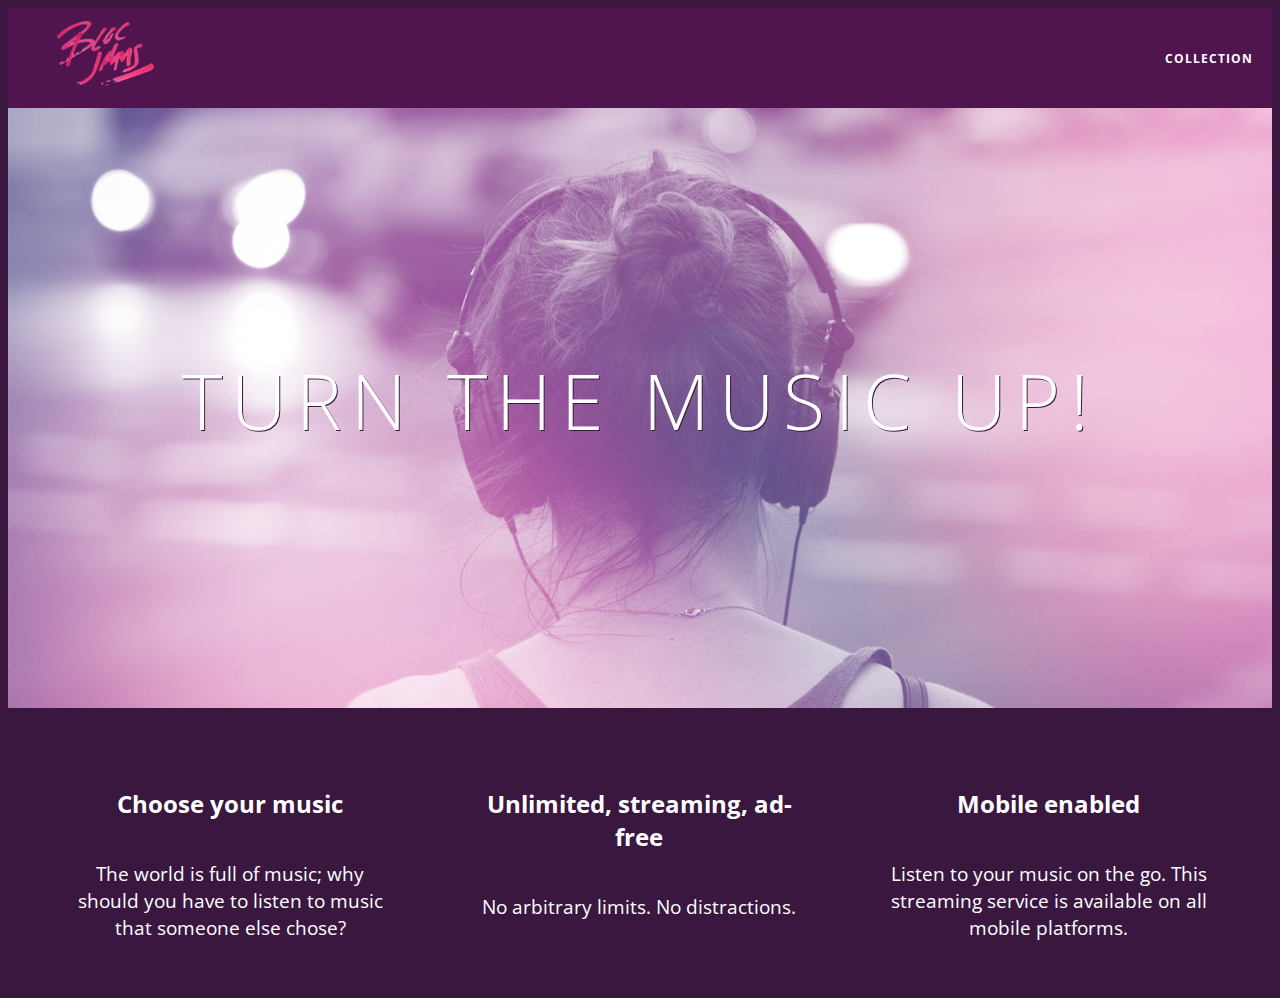
<file: index.html>
<!DOCTYPE html>
<html>
    <head>
        <title>Bloc Jams</title>
        <meta name="vewport" content="width=device-width, initial-scale=1">
        <link rel="stylesheet" type="text/css" href="http://fonts.googleapis.com/css?family=Open+Sans:400,800,600,700,300">
        <link rel="stylesheet" type="text/css" href="http://code.ionicframework.com/ionicons/2.0.1/css/ionicons.min.css">
        <link rel="stylesheet" type="text/css" href="styles/normalize.css">
        <link rel="stylesheet" type="text/css" href="styles/main.css">
        <link rel="stylesheet" type="text/css" href="styles/landing.css">
    </head>
    <body class="landing">
        <nav class="navbar"> <!-- nav bar -->
            <a href="index.html" class="logo">
                <img src="assets/images/bloc_jams_logo.png" alt="bloc jams logo">
            </a>
            <div class="links-container">
                <a href="collection.html" class="navbar-link">collection</a>
            </div>
        </nav>
        <section class="hero-content"> <!-- hero content -->
            <h1 class="hero-title">Turn the music up!</h1>
        </section>
        <section class="selling-points container clearfix"> <!-- selling points -->
            <div class="point column third">
                <span class="ion-music-note"></span>
                <h5 class="point-title">Choose your music</h5>
                <p class="point-description">The world is full of music; why should you have to listen to music that someone else chose?</p>
            </div>
            <div class="point column third">
                <span class="ion-radio-waves"></span>
                <h5 class="point-title">Unlimited, streaming, ad-free</h5>
                <p class="point-description">No arbitrary limits. No distractions.</p>
            </div>
            <div class="point column third">
                <span class="ion-iphone"></span>
                <h5 class="point-title">Mobile enabled</h5>
                <p class="point-description">Listen to your music on the go. This streaming service is available on all mobile platforms.</p>
            </div>
        </section>
    </body>
</html>
</file>
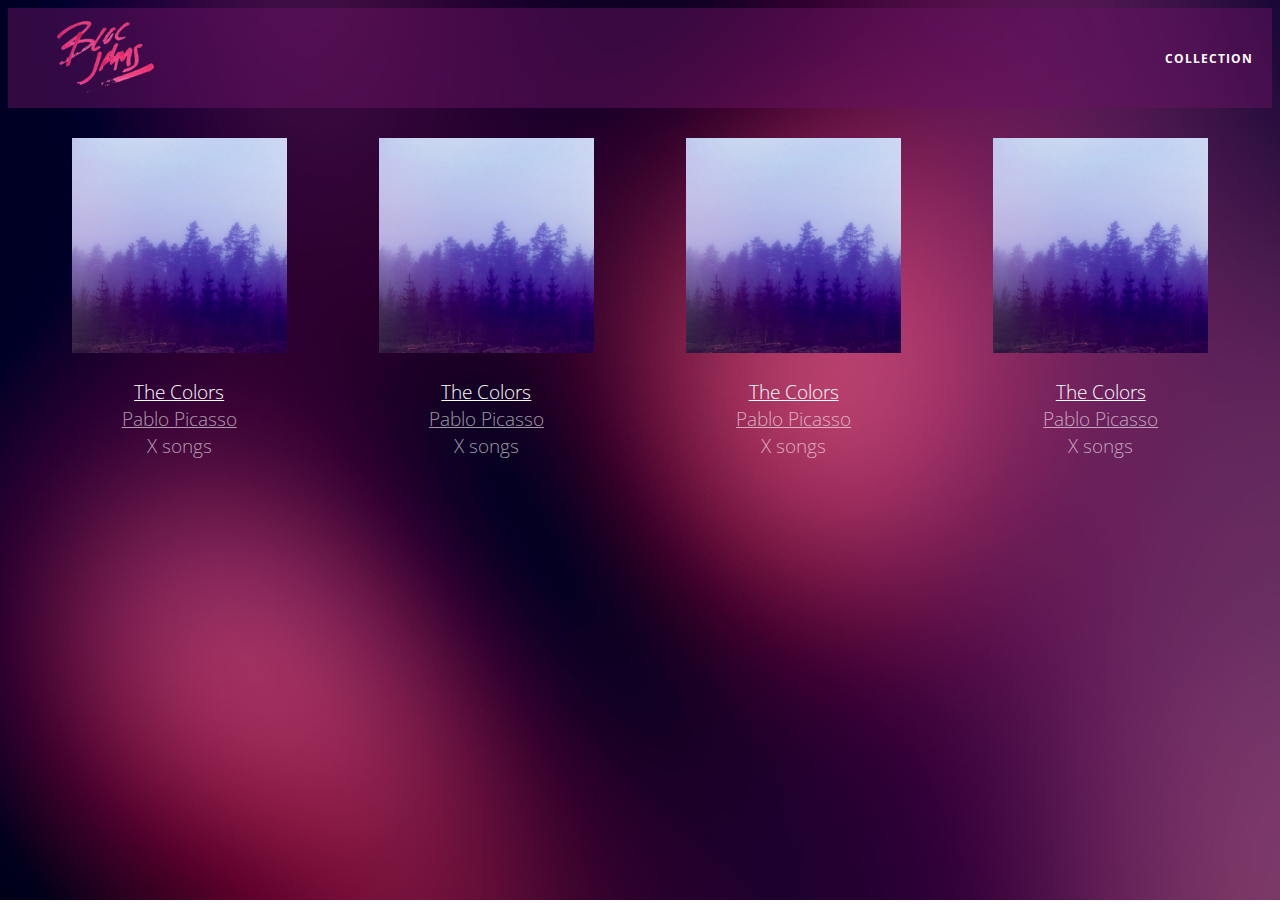
<file: collection.html>
<!DOCTYPE html>
 <html>
     <head>
         <title>Bloc Jams</title>
         <meta name="viewport" content="width=device-width, initial-scale=1">
         <link rel="stylesheet" type="text/css" href="http://fonts.googleapis.com/css?family=Open+Sans:400,800,600,700,300">
         <link rel="stylesheet" type="text/css" href="http://code.ionicframework.com/ionicons/2.0.1/css/ionicons.min.css">
         <link rel="stylesheet" type="text/css" href="styles/normalize.css">
         <link rel="stylesheet" type="text/css" href="styles/main.css">
         <link rel="stylesheet" type="text/css" href="styles/collection.css">
     </head>
     <body class="collection">
         <nav class="navbar"> <!-- nav bar -->
             <a href="index.html" class="logo">
                 <img src="assets/images/bloc_jams_logo.png" alt="bloc jams logo">
             </a>
             <div class="links-container">
                 <a href="collection.html" class="navbar-link">collection</a>
             </div>
         </nav>
         <section class="album-covers container clearfix">
             <div class="collection-album-container column fourth">
                 <img src="assets/images/album_covers/01.png"/>
                 <div class="collection-album-info caption">
                     <p>
                         <a class="album-name" href="#">The Colors</a>
                         <br/>
                         <a href="#">Pablo Picasso</a>
                         <br/>
                         X songs
                         <br/>
                     </p>
                 </div>
             </div>
             <div class="collection-album-container column fourth">
                 <img src="assets/images/album_covers/01.png"/>
                 <div class="collection-album-info caption">
                     <p>
                         <a class="album-name" href="#">The Colors</a>
                         <br/>
                         <a href="#">Pablo Picasso</a>
                         <br/>
                         X songs
                         <br/>
                     </p>
                 </div>
             </div>
             <div class="collection-album-container column fourth">
                 <img src="assets/images/album_covers/01.png"/>
                 <div class="collection-album-info caption">
                     <p>
                         <a class="album-name" href="#">The Colors</a>
                         <br/>
                         <a href="#">Pablo Picasso</a>
                         <br/>
                         X songs
                         <br/>
                     </p>
                 </div>
             </div>
             <div class="collection-album-container column fourth">
                 <img src="assets/images/album_covers/01.png"/>
                 <div class="collection-album-info caption">
                     <p>
                         <a class="album-name" href="album.html">The Colors</a>
                         <br/>
                         <a href="album.html">Pablo Picasso</a>
                         <br/>
                         X songs
                         <br/>
                     </p>
                 </div>
             </div>
         </section>
     </body>
 </html>
</file>
<file: styles/main.css>
*, *::before, *::after {
     -moz-box-sizing: border-box;
     -webkit-box-sizing: border-box;
     box-sizing: border-box;
 }

html {
     height: 100%; /* makes sure our HTML takes up 100% of the browser window */
     font-size: 100%;
 }

 body {
     font-family: 'Open Sans'; /* sets our font to the "Open Sans" typeface */
     color: white;             /* sets the text color to white */
     min-height: 100%;         /* says the height of the body must be, at minimum, 100% of the window */
 }

 body.landing {
     background-color: rgb(58,23,63); /* sets the background color to an RGB value (see below) */
 }

 .navbar {
     position: relative;
     padding: 0.5rem;
     background-color: rgba(101, 18, 95, 0.5);
     z-index: 1;
 }

 .navbar .logo {
     position: relative; /* positioning will be explained in a resource */
     left: 2rem;
     cursor: pointer;  /* produces the finger-pointer icon when you hover over the logo */
 }

 .navbar .links-container {
 display: table;
 position: absolute;
 top: 0;
 right: 0;
 height: 100px;
 color: white;
 /* #3 */
 text-decoration: none;
 }

 .links-container .navbar-link {
 display: table-cell;
 position: relative;
 height: 100%;
 padding-left: 1rem;
 padding-right: 1rem;
 /* #4 */
 vertical-align: middle;
 color: white;
 font-size: 0.625rem;
 letter-spacing: 0.05rem;
 font-weight: 700;
 text-transform: uppercase;
 /* #3 */
 text-decoration: none;
 cursor: pointer;
 }

 /* #5 */
 .links-container .navbar-link:hover {
 color: rgb(233,50,117);
 }

.links-container .navbar-link:active {
color: rgb(233,50,117);
background-color: rgb(255,255,255);
}

.container {
     margin: 0 auto;
     max-width: 64rem;
 }

/* Medium and small screens (640px) */
@media (min-width: 640px) {
     html { font-size: 112%; }}

     .column {
         float: left;
         padding-left: 1rem;
         padding-right: 1rem;
     }

     .column.full { width: 100%; }
     .column.two-thirds { width: 66.7%; }
     .column.half { width: 50%; }
     .column.third { width: 33.3%; }
     .column.fourth { width: 25%; }
     .column.flow-opposite { float: right; }
/* Large screens (1024px) */
@media (min-width: 1024px) {
     html { font-size: 120%; }
}

.clearfix::before,
.clearfix::after {
   content: " ";
   display: table;
}

.clearfix::after {
   clear: both;
}
</file>
<file: styles/landing.css>
body.landing {
     background-color: rgb(58,23,63);
 }

 .hero-content {
     position: relative;
     min-height: 600px;
     background-image: url(../assets/images/bloc_jams_bg.jpg);
     background-repeat: no-repeat;
     background-position: center center;
     background-size: cover;
 }

 .hero-content .hero-title {
     position: absolute;
     top: 40%;
     -webkit-transform: translateY(-50%);
     -moz-transform: translateY(-50%);
     transform: translateY(-50%);
     width: 100%;
     text-align: center;
     font-size: 4rem;
     font-weight: 300;
     text-transform: uppercase;
     letter-spacing: 0.5rem;
     text-shadow: 1px 1px 0px rgb(58,23,63);
 }

 .selling-points {
     position: relative;
}

 .point {
     position: relative;
     padding: 2rem;
     text-align: center;
 }

 .point .point-title {
     font-size: 1.25rem;
 }

 .ion-music-note,
 .ion-radio-waves,
 .ion-iphone {
     color: rgb(233,50,117);
     font-size: 5rem;
 }
</file>
<file: styles/collection.css>
body.collection {
     background-image: url(../assets/images/blurred_backgrounds/blur_bg_2.jpg);
     background-repeat: no-repeat;
     background-attachment: fixed;
     background-position: center center;
     background-size: cover;
 }

 .album-covers {
     position: relative;
 }

 .collection-album-container {
     position: relative;
     margin-top: 30px;
     margin-bottom: 20px;
     text-align: center;
 }

 .collection-album-container .caption {
     margin-top: 10px;
 }

 .collection-album-container .caption p {
     font-size: 1rem;
     font-weight: 300;
     color: rgba(255, 255, 255, 0.6);
 }

 .collection-album-container .caption p a {
     color: rgba(255, 255, 255, 0.6);
 }

 .collection-album-container .caption p a.album-name {
     color: white;
 }

 .collection-album-container img {
     width: 80%;
 }
</file>
